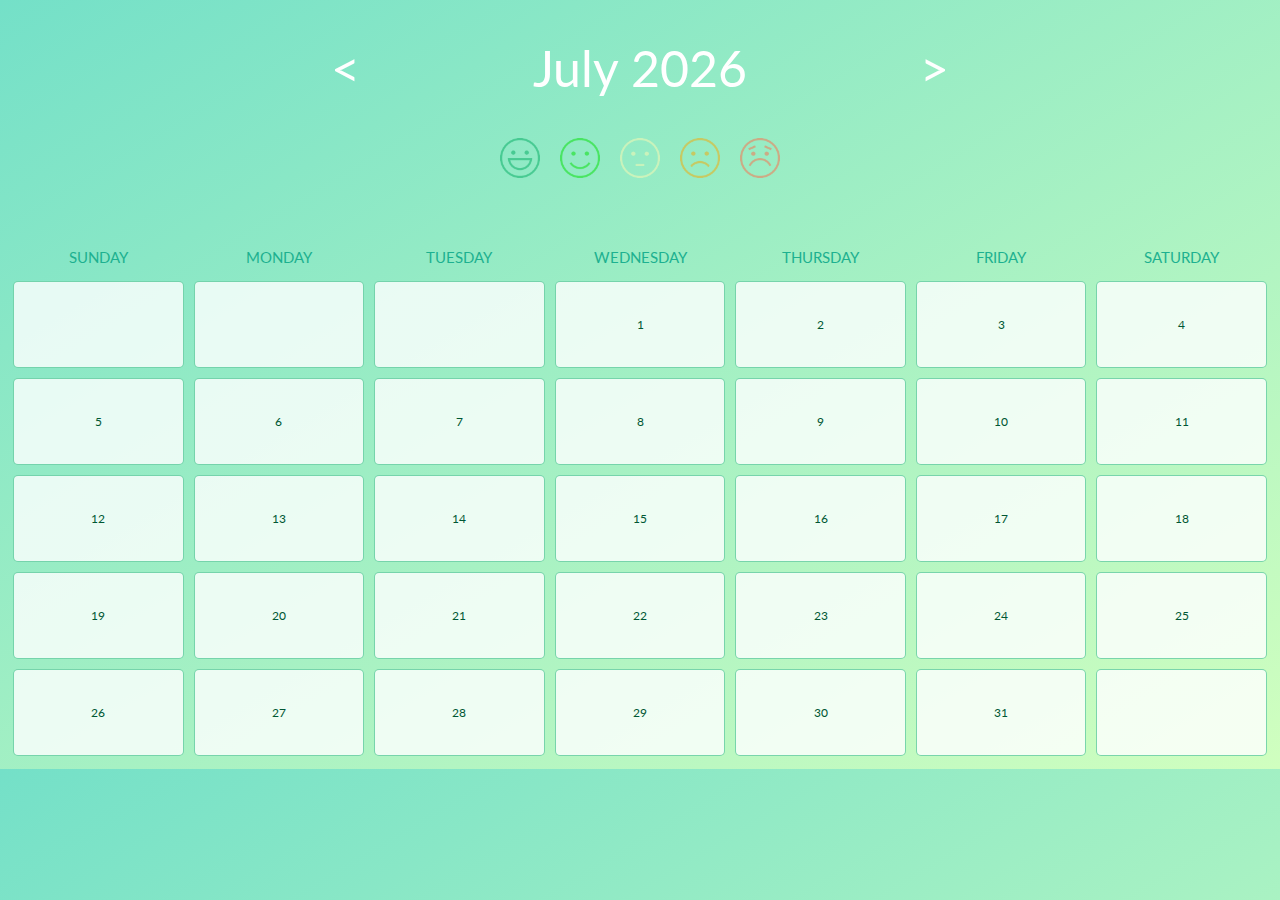
<file: index.html>
<!doctype html>

<html>

<head>

	<meta charset='utf-8'>

    <meta name='viewport' content='width=device-width, initial-scale=1.0;'>

    <title>Mood Tracker</title>

  	<link href='https://fonts.googleapis.com/css?family=Lato' rel='stylesheet' type='text/css'>
    <link rel='stylesheet' href='styles/main.css'>

</head>

<body class="gradient">

<header class="nav-bar"> 
		<button class="js-prev"><</button>
		<span class="title js-month"></span>
		<button class="js-next">></button>
</header>

	<div class="mood-bar">

	<input class="js-button" type="image" src="assets/button-rad.png" height="40" width="40"/>
	<input class="js-button" type="image" src="assets/button-happy.png" height="40" width="40"/>
	<input class="js-button" type="image" src="assets/button-meh.png" height="40" width="40"/>
	<input class="js-button" type="image" src="assets/button-sad.png" height="40" width="40"/>
	<input class="js-button" type="image" src="assets/button-awful.png" height="40" width="40"/>
	</div>

<div class="flex-container js-weekdays">
		<article class="calendar-weekday col-25 flex-container full-center lg-view">Sunday</article>
		<article class="calendar-weekday col-25 flex-container full-center lg-view">Monday</article>
		<article class="calendar-weekday col-25 flex-container full-center lg-view">Tuesday</article>
		<article class="calendar-weekday col-25 flex-container full-center lg-view">Wednesday</article>
		<article class="calendar-weekday col-25 flex-container full-center lg-view">Thursday</article>
		<article class="calendar-weekday col-25 flex-container full-center lg-view">Friday</article>
		<article class="calendar-weekday col-25 flex-container full-center lg-view">Saturday</article>
	<!-- responsive calendar-weekday -->
		<article class="calendar-weekday col-25 flex-container full-center sm-view">S</article>
		<article class="calendar-weekday col-25 flex-container full-center sm-view">M</article>
		<article class="calendar-weekday col-25 flex-container full-center sm-view">T</article>
		<article class="calendar-weekday col-25 flex-container full-center sm-view">W</article>
		<article class="calendar-weekday col-25 flex-container full-center sm-view">T</article>
		<article class="calendar-weekday col-25 flex-container full-center sm-view">F</article>
		<article class="calendar-weekday col-25 flex-container full-center sm-view">S</article>
	
</div>

<div class="flex-container">
	<article class="col col-25 flex-container full-center"></article>
	<article class="col col-25 flex-container full-center"></article>
	<article class="col col-25 flex-container full-center"></article>
	<article class="col col-25 flex-container full-center"></article>
	<article class="col col-25 flex-container full-center"></article>
	<article class="col col-25 flex-container full-center"></article>
	<article class="col col-25 flex-container full-center"></article>
</div>

<div class="flex-container">
	<article class="col col-25 flex-container full-center"></article>
	<article class="col col-25 flex-container full-center"></article>
	<article class="col col-25 flex-container full-center"></article>
	<article class="col col-25 flex-container full-center"></article>
	<article class="col col-25 flex-container full-center"></article>
	<article class="col col-25 flex-container full-center"></article>
	<article class="col col-25 flex-container full-center"></article>
</div>

<div class="flex-container">
	<article class="col col-25 flex-container full-center"></article>
	<article class="col col-25 flex-container full-center"></article>
	<article class="col col-25 flex-container full-center"></article>
	<article class="col col-25 flex-container full-center"></article>
	<article class="col col-25 flex-container full-center"></article>
	<article class="col col-25 flex-container full-center"></article>
	<article class="col col-25 flex-container full-center"></article>
</div>

<div class="flex-container">
	<article class="col col-25 flex-container full-center"></article>
	<article class="col col-25 flex-container full-center"></article>
	<article class="col col-25 flex-container full-center"></article>
	<article class="col col-25 flex-container full-center"></article>
	<article class="col col-25 flex-container full-center"></article>
	<article class="col col-25 flex-container full-center"></article>
	<article class="col col-25 flex-container full-center"></article>
</div>

<div class="flex-container">
	<article class="col col-25 flex-container full-center"></article>
	<article class="col col-25 flex-container full-center"></article>
	<article class="col col-25 flex-container full-center"></article>
	<article class="col col-25 flex-container full-center"></article>
	<article class="col col-25 flex-container full-center"></article>
	<article class="col col-25 flex-container full-center"></article>
	<article class="col col-25 flex-container full-center"></article>
</div>

<div class="flex-container js-optional optional">
	<article class="col col-25 flex-container full-center"></article>
	<article class="col col-25 flex-container full-center"></article>
	<article class="col col-25 flex-container full-center"></article>
	<article class="col col-25 flex-container full-center"></article>
	<article class="col col-25 flex-container full-center"></article>
	<article class="col col-25 flex-container full-center"></article>
	<article class="col col-25 flex-container full-center"></article>
</div>

<script src="https://ajax.googleapis.com/ajax/libs/jquery/3.3.1/jquery.min.js"></script>
<script src="js/app.js"></script>

</body>

</html>
</file>
<file: styles/main.css>
.gradient {
	background-image: linear-gradient(to bottom right, #74e0c8, #d0ffbf);
}

.title {
	font-size: 50px;
	text-align: center;
	font-family: 'Lato', sans-serif;
	color: #fff;
	padding: 30px;
	cursor: default;
	display: inline-block;
	width: 500px;
}

.js-prev, .js-next {
	font-family: 'Lato';
	font-size: 50px;
	color: #fff;
	transition-duration: 0.4s;
	background:none;
	background-color: inherit;
    border:none;
    margin:0;
    padding:0;
    cursor: pointer;
}

.js-prev:hover, .js-next:hover{
    color: #1db190;
}

.js-button {
	margin: 10px;
	opacity: 0.5;
	transition-duration: 0.4s;
}

.js-button:hover {
	opacity: 1.0;
}

.nav-bar {
	display: flex;
	align-items: center;
	justify-content: center;
	font-family: 'Lato';
	font-size: 40px;
	border: 0px;
	background: none;
}

.mood-bar {
	display: flex;
	align-items: center;
	justify-content: center;
	margin-bottom: 50px;
}

.flex-container {
	display: flex;
	flex-wrap
}

.full-center {
	justify-content: center;
	align-items: center;
}

.calendar-weekday {
	font-style: bold;
	font-family: 'Lato';
	padding: 10px;
	font-size: 15px;
	color: #006850;
	text-transform: uppercase;
}

.no-col {
	font-family: 'Lato';
}

.col {
	border: 1px solid rgba(0,171,100,.5);
	border-radius: 5px;
	min-height: 85px;
	font-family: 'Lato';
	margin: 5px;
	font-size: 12px;
	background-color: rgba(211,211,211,.5);
	transition: all 0.5s;
}

.col:hover {
	background-color: rgba(255,255,255, 0.3) !important;
	cursor: default;
}

.col-25 {
	width: 25%;
	font-family: 'Lato';
	color: #005733;
}

.calendar-weekday {
	color: #1db190;
}

.optional {
	display: none;
}

.sm-view{
   display:none;
}

@media screen and (max-width: 600px) {

	.calendar-weekday {
		width: 25%;
	}
	.lg-view {
		display: none;
	}

    .sm-view{
       display: inline-flex;
    }

	.col {
		min-height: 30px;
	}
}
</file>
